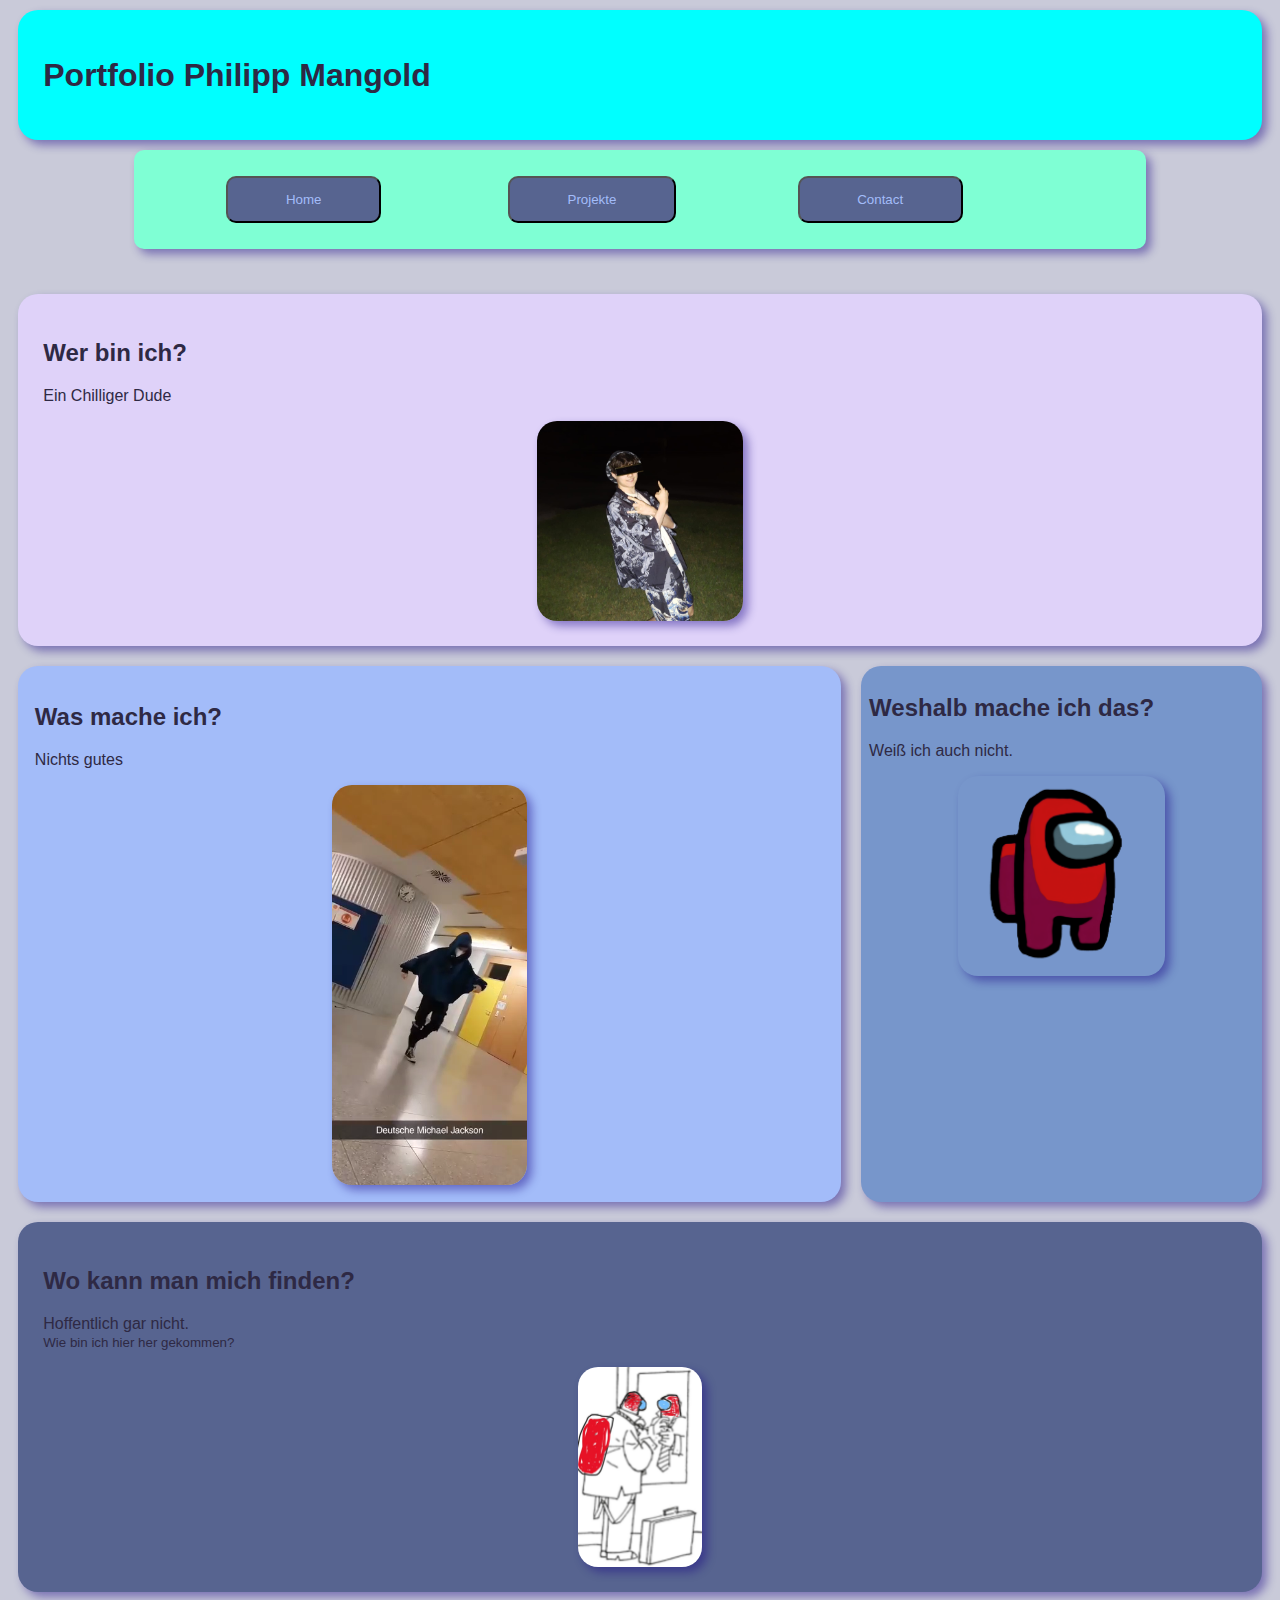
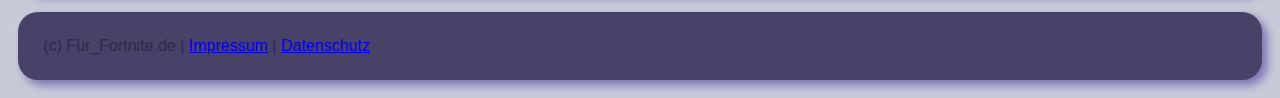
<file: Portfolio_Projekt/index.html>
<!DOCTYPE html>
<html lang="en">
<head>
    <meta charset="UTF-8">
    <meta name="viewport" content="width=device-width, initial-scale=1.0">
    <title>Das beste Portfolo der Welt. - von Philipp Mangold</title>
		<link href="css/style.css" rel="stylesheet" type="text/css">
</head>
<body>
    <div class="header">	
    <h1>Portfolio Philipp Mangold</h1>
    </div>
    <div class="nav">
        <div class="page1">
            <button class="bpage1"><a href="index.html" style="text-decoration: none; color: inherit;">Home</a></button>
        </div>
        <div class="page2">
            <button class="bpage2"><a href="projekte.html" style="text-decoration: none; color: inherit;">Projekte</a></button>
        </div>
        <div class="page3">
        <button class="bpage3"><a href="contact.html" style="text-decoration: none; color: inherit;">Contact</a></button>
        </button>
        </div> 
		
    </div>
		
		<div class = "Grid-2x2">
			<div class="a1">
				<h2>Wer bin ich?</h2>
				<p>Ein Chilliger Dude</p>
                <div class="media">
				<img src="Bilder/PHOTO-2022-06-16-19-35-34.jpg" alt="aufgeräumte Küche" >
                </div>
			</div>
			<div class="a2">
				<h2>Was mache ich?</h2>
				<p>Nichts gutes</p>
                <div class="media">
				<video src="Bilder/yeet.mp4" alt="Handrührgerät" autoplay loop muted height="400" >
                </div>
			</div>
			<div class="a3">
				<h2>Weshalb mache ich das?</h2>
				<p>Weiß ich auch nicht.</p>
                <div class="media">
				<img src="Bilder/wonder-day-among-us-21.png" alt="Moderner Induktionsherd" >
                </div>
			</div>
			<div class="a4">
				<h2>Wo kann man mich finden?</h2>
				<p>Hoffentlich gar nicht.<br>
				<small>Wie bin ich hier her gekommen?</small></p>
                <div class="media">
				<img src="Bilder/sus.exe.JPG" alt="Backblech" >
                </div>
			</div>	
            <Div class = "footer">
                (c) Für_Fortnite.de
                	|
                	<a href="#" class="a-in-footer">Impressum</a>
                	|
                	<a href="#" class="a-in-footer">Datenschutz</a>
            </Div>
		</div>

</body>
</html>
</file>
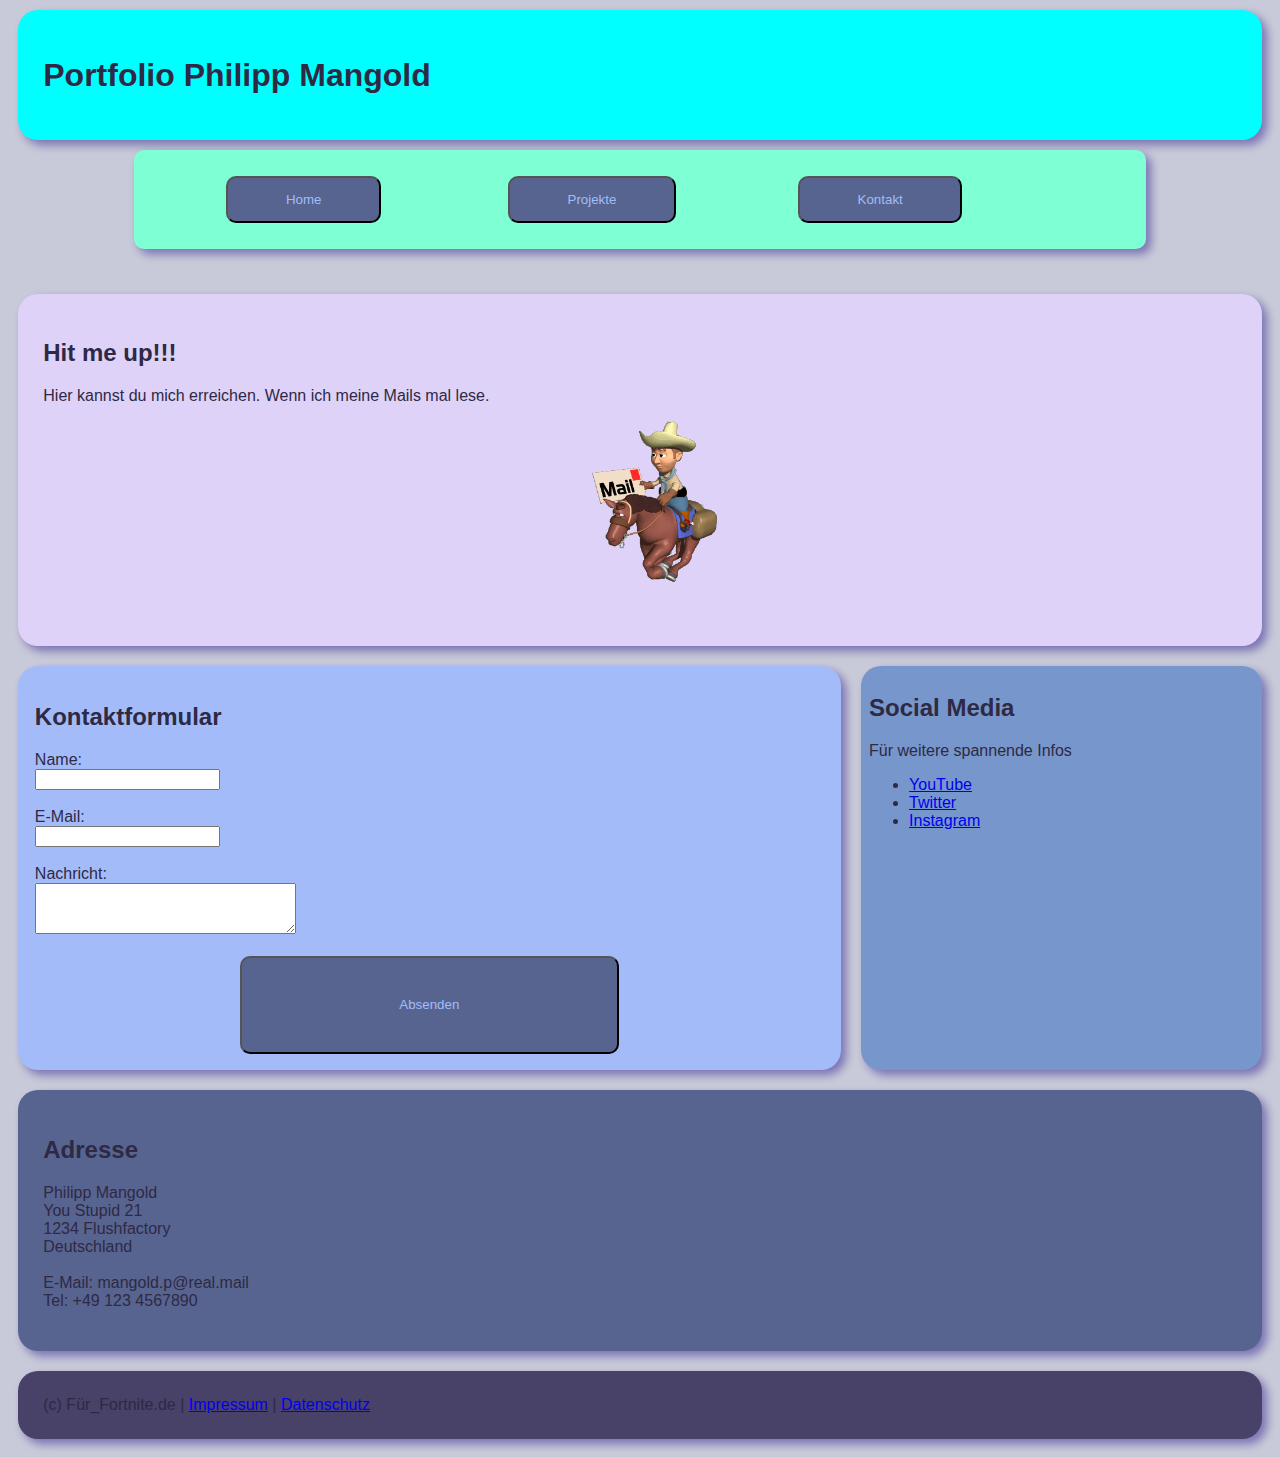
<file: Portfolio_Projekt/contact.html>
<!DOCTYPE html>
<html lang="en">
<head>
    <meta charset="UTF-8">
    <meta name="viewport" content="width=device-width, initial-scale=1.0">
    <title>Kontakt - Portfolio Philipp Mangold</title>
    <link href="css/style.css" rel="stylesheet" type="text/css">
</head>
<body>
    <div class="header">	
        <h1>Portfolio Philipp Mangold</h1>
    </div>
    <div class="nav">
        <div class="page1">
            <button class="bpage1"><a href="index.html" style="text-decoration: none; color: inherit;">Home</a></button>
        </div>
        <div class="page2">
            <button class="bpage2"><a href="projekte.html" style="text-decoration: none; color: inherit;">Projekte</a></button>
        </div>
        <div class="page3">
            <button class="bpage3"><a href="contact.html" style="text-decoration: none; color: inherit;">Kontakt</a></button>
        </div> 
    </div>
    
    <div class="Grid-2x2">
        <div class="a1">
            <h2>Hit me up!!!</h2>
            <p>Hier kannst du mich erreichen. Wenn ich meine Mails mal lese.</p>
            <div class="media">
                <img src="Bilder/postman-mail.gif" alt="Kontakt" class="gif">
            </div>
        </div>
        <div class="a2">
            <h2>Kontaktformular</h2>
            <form>
                <label for="name">Name:</label><br>
                <input type="text" id="name" name="name" required><br><br>
                
                <label for="email">E-Mail:</label><br>
                <input type="email" id="email" name="email" required><br><br>
                
                <label for="message">Nachricht:</label><br>
                <textarea id="message" name="message" rows="3" cols="30" required></textarea><br><br>
                
                <button type="submit">Absenden</button>
            </form>
        </div>
        <div class="a3">
            <h2>Social Media</h2>
            <p>Für weitere spannende Infos</p>
            <ul>
                <li><a href="https://www.youtube.com" target="_blank" rel="noopener">YouTube</a></li>
                <li><a href="https://x.com" target="_blank" rel="noopener">Twitter</a></li>
                <li><a href="https://www.instagram.com" target="_blank" rel="noopener">Instagram</a></li>
            </ul>
        </div>
        <div class="a4">
            <h2>Adresse</h2>
            <p>
                Philipp Mangold<br>
                You Stupid 21<br>
                1234 Flushfactory<br>
                Deutschland<br><br>
                E-Mail: mangold.p@real.mail<br>
                Tel: +49 123 4567890
            </p>
        </div>	
        <div class="footer">
            (c) Für_Fortnite.de
                |
                <a href="#" class="a-in-footer">Impressum</a>
                |
                <a href="#" class="a-in-footer">Datenschutz</a>
        </div>
    </div>

</body>
</html>
</file>
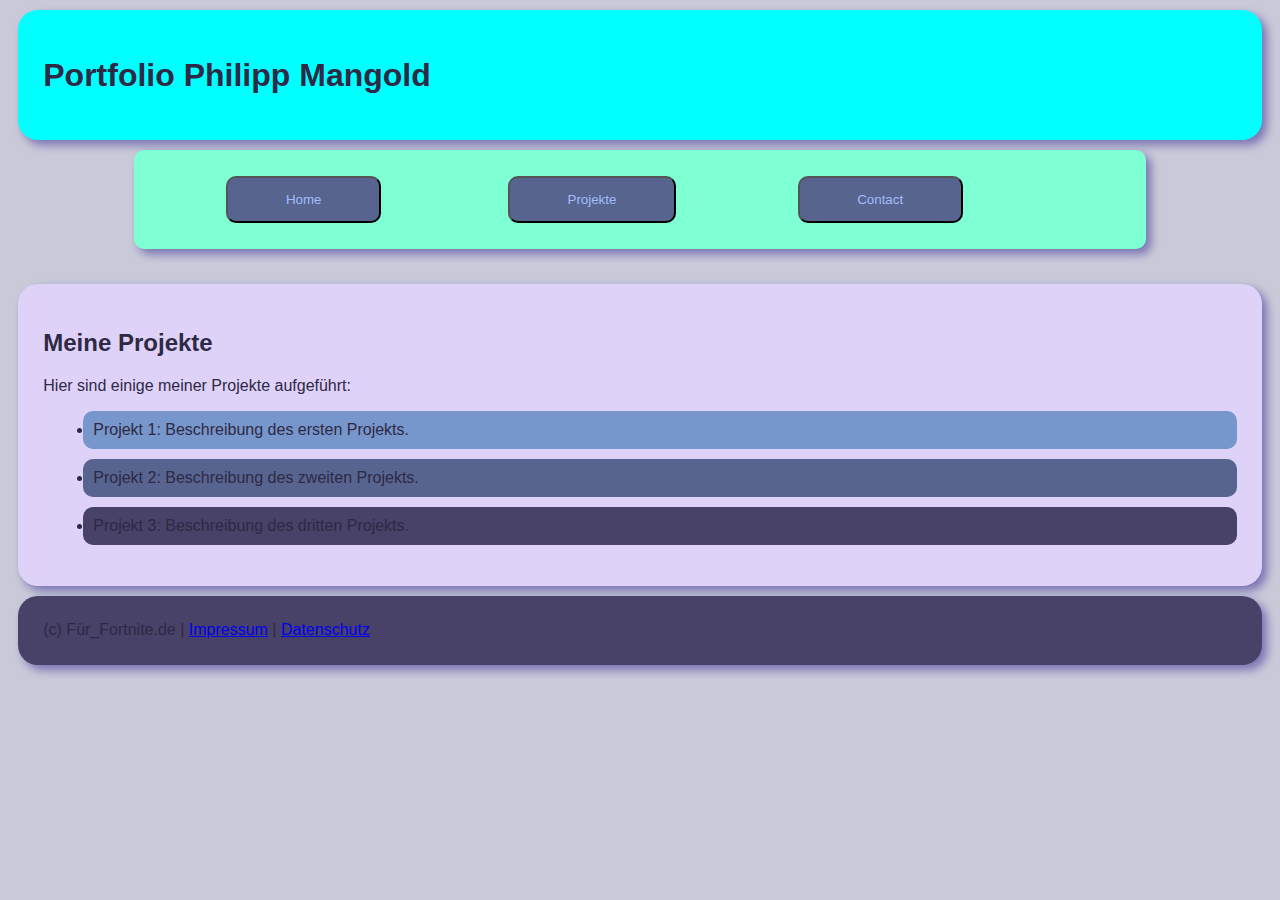
<file: Portfolio_Projekt/projekte.html>
<!DOCTYPE html>
<html lang="en">
<head>
    <meta charset="UTF-8">
    <meta name="viewport" content="width=device-width, initial-scale=1.0">
    <title>Meine Projekte - Portfolio Philipp Mangold</title>
    <link href="css/style.css" rel="stylesheet" type="text/css">
</head>
<body>
    <div class="header">	
        <h1>Portfolio Philipp Mangold</h1>
    </div>
    <div class="nav">
        <div class="page1">
            <button class="bpage1"><a href="index.html" style="text-decoration: none; color: inherit;">Home</a></button>
        </div>
        <div class="page2">
            <button class="bpage2"><a href="projekte.html" style="text-decoration: none; color: inherit;">Projekte</a></button>
        </div>
        <div class="page3">
        <button class="bpage3"><a href="contact.html" style="text-decoration: none; color: inherit;">Contact</a></button>
        </button>
        </div> 
    </div>
    <div class="content">

        <div class="a1">
        <h2>Meine Projekte</h2>
        <p>Hier sind einige meiner Projekte aufgeführt:</p>
        <ul>
            <div class="b1">
            <li>Projekt 1: Beschreibung des ersten Projekts.</li>
            </div>
            <div class="b2">
            <li>Projekt 2: Beschreibung des zweiten Projekts.</li>
            </div>
            <div class="b3">
            <li>Projekt 3: Beschreibung des dritten Projekts.</li>
            </div>
        </ul>
        </div>
        <Div class = "footer">
                (c) Für_Fortnite.de
                	|
                	<a href="#" class="a-in-footer">Impressum</a>
                	|
                	<a href="#" class="a-in-footer">Datenschutz</a>
            </Div>
</body>
</html>
</file>
<file: Portfolio_Projekt/css/style.css>
body{
    background-color: #c9cad9;
    color: #2e2944;
    font-family : Arial, sans-serif;
	
	

}
.a1,.a2,.a3, .a4, .footer, .header, .nav{
    padding: 2%;
	border-radius: 20px;
	box-shadow: 5px 5px 10px rgba(25, 6, 134, 0.452);
    margin: 10px 10px;
    

}

.Grid-2x2{
    display: grid;
    grid-template-columns: repeat(3, 1fr);
    grid-template-areas: 
    "header header header"
    "nav nav nav"
    "a1 a1 a1"
    "a2 a2 a3"
    "a4 a4 a4"
    "footer footer footer";
}

.header{
    background-color: aqua;
    grid-area: header;
}
.nav{
    background-color: aquamarine;
    padding: 2% ;
    border-radius: 10px;
    grid-area: nav;

    display: grid;
    grid-template-columns: 30% 30% 30%;
    grid-template-areas:
    "bpage1 bpage2 bpage3";
    margin: 0% 10%;
    margin-bottom: 35px;
}

button{
    display: block;
    background-color: #576490;
    color: #a3bcf9;
    border-radius: 10px; 
    padding: 5% 20%;
    margin: 0 auto;   
}

button:hover{
    background-color: aqua;
}

button:active{
    background-color: azure;
}

.a1{
    background-color: #dfd2f9;
    grid-area: a1;
    
}

img{
    width: auto;
    height: 200px;
    border-radius: 20px;
    box-shadow: 5px 5px 10px rgba(25, 6, 134, 0.452);
    
    
}

.a2{
    background-color: #a3bcf9;
    grid-area: a2;
}

video{
    width: auto;
    height: 400px;
    border-radius: 20px;
    box-shadow: 5px 5px 10px rgba(25, 6, 134, 0.452);
}


.a3{
    background-color: #7796cb;
    grid-area: a3;
}

.a4{
    background-color: #576490;
    grid-area:  a4;
}

.footer{
    background-color: #484168;
    grid-area: footer;
}

.media{
    display: flex;
    justify-content: center;
    align-items: center;
}

.b1{
    background-color: #7796cb;
    padding: 10px;
    margin: 10px 0;
    border-radius: 10px;
}

.b2{
    background-color: #576490;
    padding: 10px;
    margin: 10px 0;
    border-radius: 10px;
}

.b3{
    background-color: #484168;
    padding: 10px;
    margin: 10px 0;
    border-radius: 10px;
}

.gif{
    width: auto;
    height: 200px;
    border-radius: 0;
    box-shadow: 0 0 0 rgba(25, 6, 134, 0.452);
    
    
}

.gif:hover{
    transform: scale(5);
    transition: all 0.3s ease-in-out;
}

form{
    text-align: left;
    margin-top: auto;
    
}
</file>
